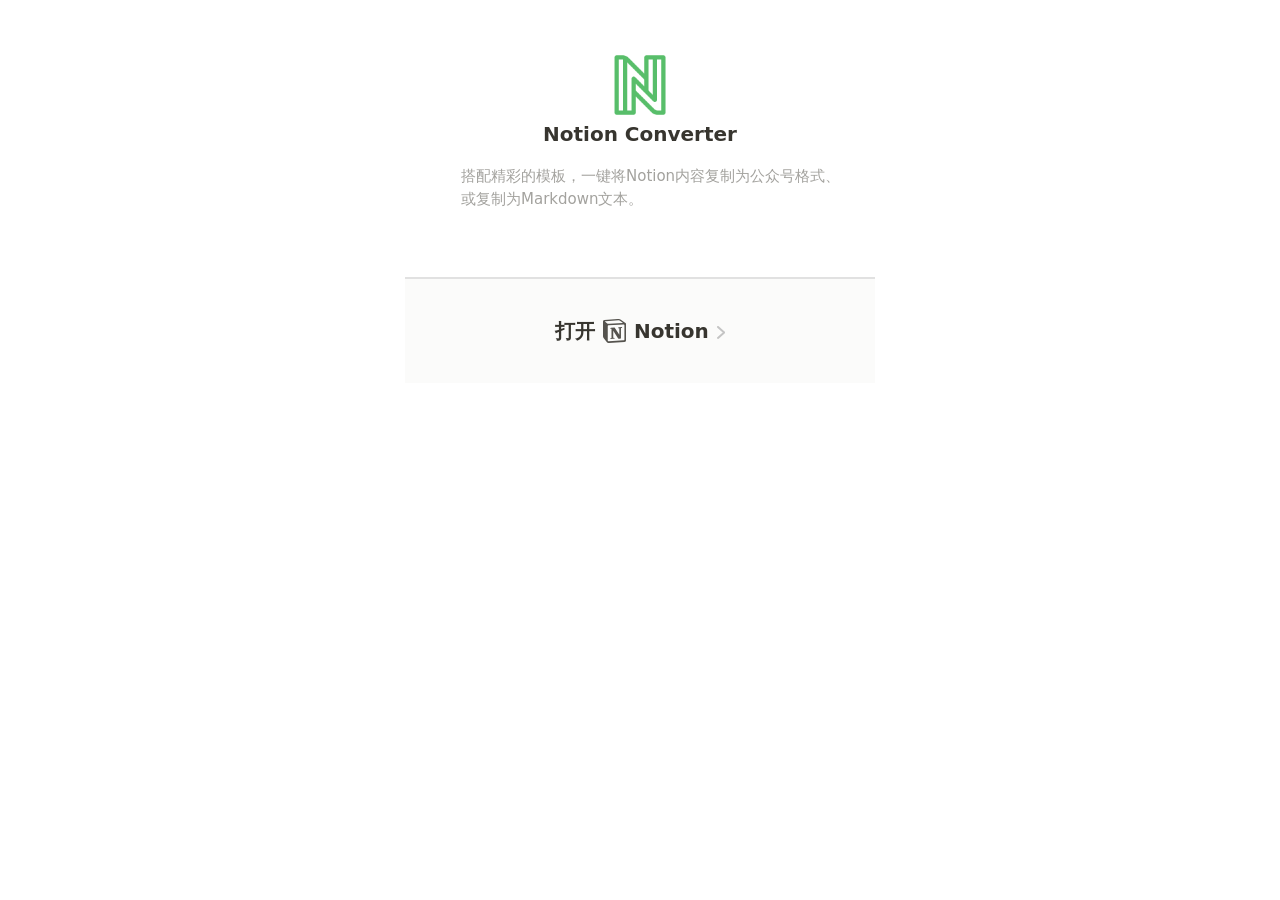
<file: 参考/popup.html>
<!DOCTYPE html>
<html lang="en">
<head>
  <meta charset="UTF-8">
  <title>NotionConverter</title>
  <link href="lib/bootstrap.min.css" rel="stylesheet" type="text/css">
  <style>
    .container {
      width: 470px;
      padding: 0;
    }
  </style>
</head>
<body>
<div class="container vstack align-items-center">
  <div class="vstack align-items-center" style="border-bottom: 2px solid #E1E1E1;padding: 51px 33px">
    <img src="imgs/N.png" width="68"/>
    <p style="font-size: 20px;color: #37352F" class="fw-bold">Notion Converter</p>
    <p style="font-size: 15px;color: #A3A29E;margin-left: 23px">搭配精彩的模板，一键将Notion内容复制为公众号格式、或复制为Markdown文本。
    </p>
  </div>
  <a href="https://notion.so" target="_blank" style="background-color: #FBFBFA;font-size: 20px;color: #37352F;padding: 37px 56px"
     class="d-flex align-items-center gap-2 fw-bold text-decoration-none w-100 justify-content-center">
    <span>打开</span>
    <svg width="23px" height="23.9761558px" viewBox="0 0 23 23.9761558" version="1.1" xmlns="http://www.w3.org/2000/svg">
      <g id="设计" stroke="none" stroke-width="1" fill="none" fill-rule="evenodd" fill-opacity="0.850000024">
        <g id="notion之外点击跳转" transform="translate(-352.0902, -363.0119)" fill="#37352F" fill-rule="nonzero">
          <g id="编组-4" transform="translate(306.5, 362)">
            <path
              d="M49.5562852,5.21545961 C50.302041,5.82129878 50.5817977,5.77506878 51.9821144,5.68165044 L65.1838844,4.88893628 C65.4639094,4.88893628 65.2310344,4.60960128 65.1376927,4.56317961 L62.9451602,2.97815378 C62.525046,2.65201186 61.965341,2.27848994 60.8926019,2.37191786 L48.1093169,3.30429378 C47.643126,3.35052378 47.5499952,3.58360961 47.7356819,3.77046544 L49.5562852,5.21545961 Z M50.3489035,8.29209294 L50.3489035,22.1826554 C50.3489035,22.9291971 50.7219635,23.2084554 51.5616169,23.1622638 L66.0703427,22.3227638 C66.9104177,22.2765721 67.003951,21.7630971 67.003951,21.1566638 L67.003951,7.35932794 C67.003951,6.75387211 66.771076,6.42734878 66.2568344,6.47396211 L51.0950427,7.35932794 C50.5355294,7.40634378 50.3489035,7.68623461 50.3489035,8.29209294 Z M64.6718852,9.03721628 C64.764901,9.45717711 64.6718852,9.87673544 64.251196,9.92392378 L63.5520919,10.0632079 L63.5520919,20.3181221 C62.9451602,20.6443388 62.3854552,20.8308304 61.9190727,20.8308304 C61.1723585,20.8308304 60.9853494,20.5975721 60.4260277,19.8987554 L55.8533785,12.7202638 L55.8533785,19.6656696 L57.3003277,19.9921929 C57.3003277,19.9921929 57.3003277,20.8308304 56.1329435,20.8308304 L52.9146877,21.0175138 C52.8211927,20.8308304 52.9146877,20.3650804 53.2411152,20.2717388 L54.080941,20.0389979 L54.080941,10.8559221 L52.9148794,10.7624846 C52.8213844,10.3425429 53.0542785,9.73706794 53.707881,9.69007128 L57.1603535,9.45734961 L61.9190727,16.7292788 L61.9190727,10.2962938 L60.7057844,10.1570288 C60.6126535,9.64364961 60.9853494,9.27087711 61.4519235,9.22464711 L64.6718852,9.03721628 Z M47.0360027,2.04577978 L60.3327052,1.06660001 C61.9655327,0.926553395 62.3856469,1.02036365 63.411926,1.76587744 L67.6563844,4.74907711 C68.3567344,5.26207294 68.5901844,5.40174044 68.5901844,5.96096628 L68.5901844,22.3227638 C68.5901844,23.3481804 68.216626,23.9546138 66.9106094,24.0473804 L51.4692527,24.9798388 C50.4888777,25.0266054 50.0222844,24.8868804 49.5088669,24.2338721 L46.3831765,20.1784738 C45.82309,19.4320088 45.5901844,18.8735304 45.5901844,18.2201196 L45.5901844,3.67666378 C45.5901844,2.83810294 45.963829,2.13863461 47.0360027,2.04577978 Z"
              id="形状"></path>
          </g>
        </g>
      </g>
    </svg>
    <span>Notion</span>
    <div>
      <svg width="8.20001253px" height="12.9148094px" viewBox="0 0 8.20001253 12.9148094" version="1.1"
           xmlns="http://www.w3.org/2000/svg" xmlns:xlink="http://www.w3.org/1999/xlink">
        <g id="设计" stroke="none" stroke-width="1" fill="none" fill-rule="evenodd" stroke-linecap="round"
           stroke-linejoin="round">
          <g id="notion之外点击跳转" transform="translate(-448.5, -369.731)" stroke="#C4C4C4" stroke-width="2">
            <g id="编组-2" transform="translate(306.5, 362)">
              <polyline id="路径" transform="translate(146.1, 14.1884) rotate(-180) translate(-146.1, -14.1884)"
                        points="149.2 19.6458264 143 14.1884342 149.2 8.73104205"></polyline>
            </g>
          </g>
        </g>
      </svg>
    </div>
  </a>
</div>
</body>
</html>
<script src="lib/bootstrap.bundle.min.js" type="text/javascript"></script>
</file>
